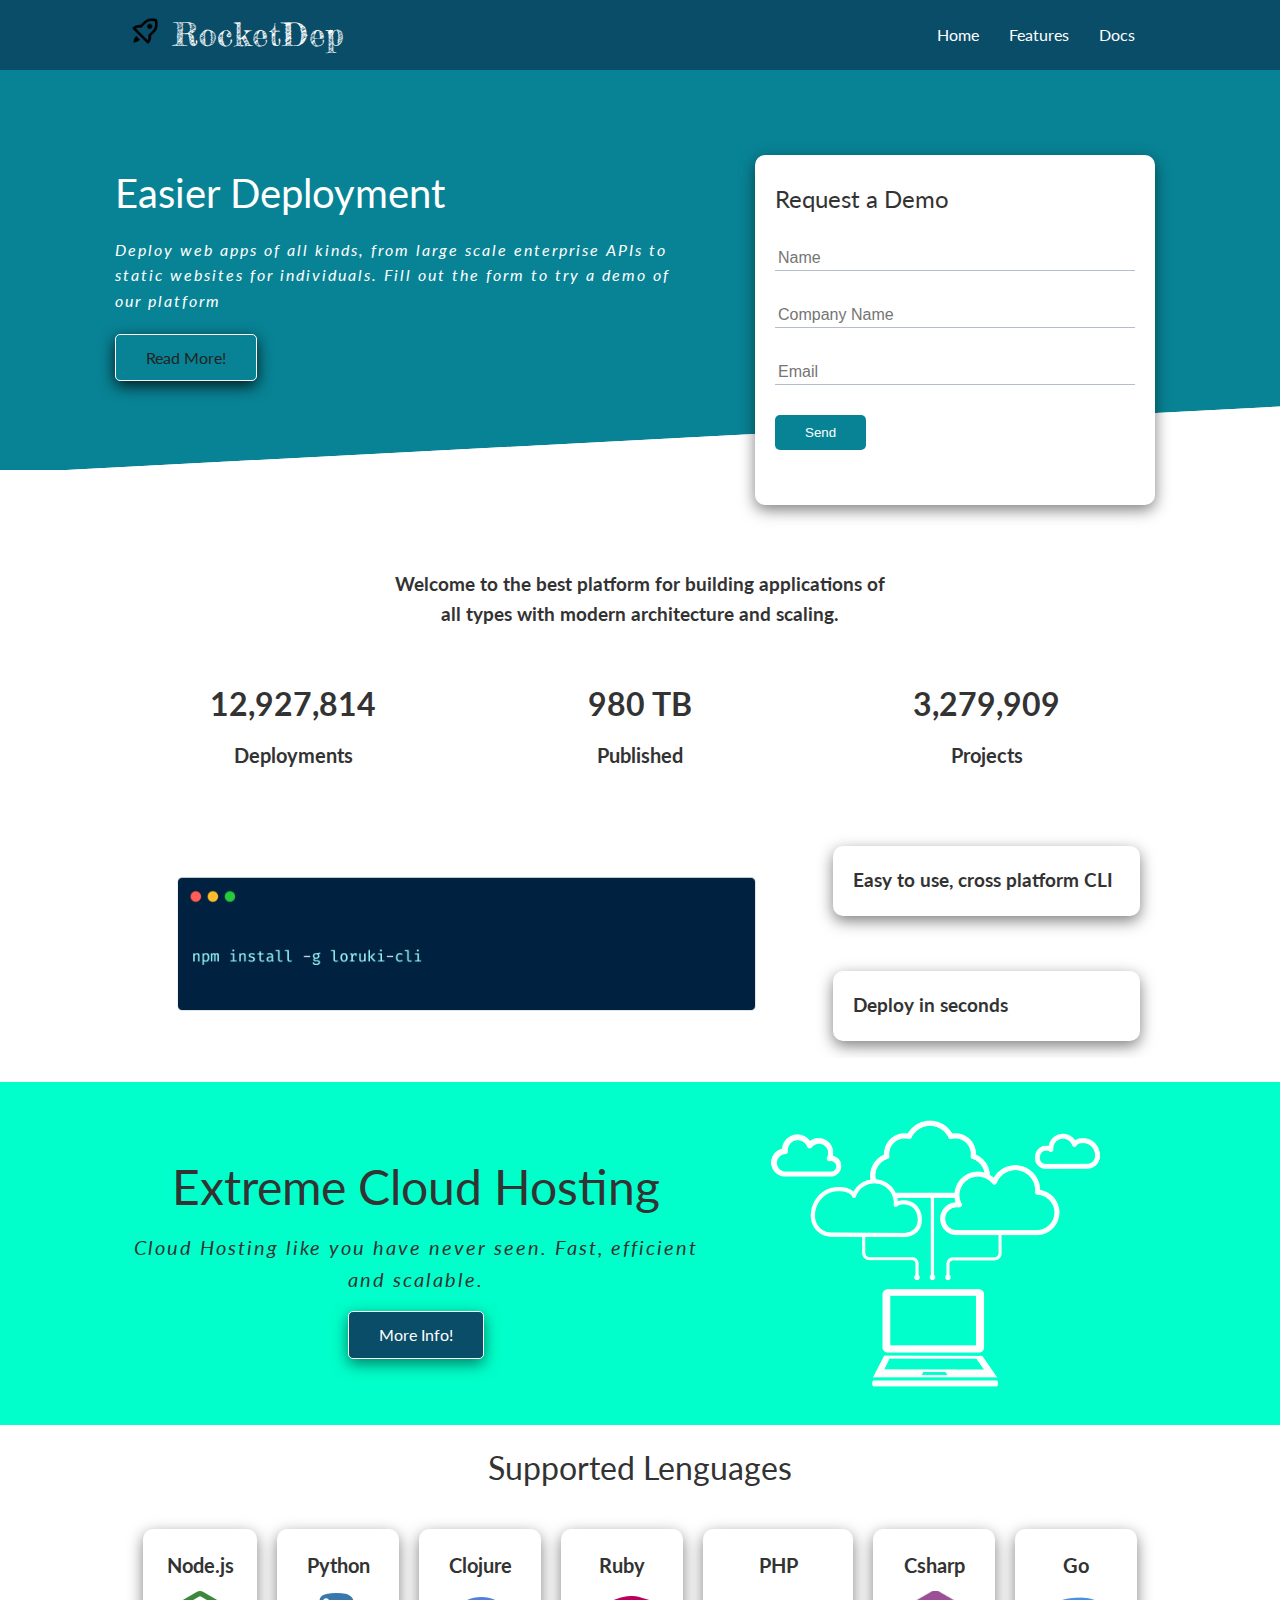
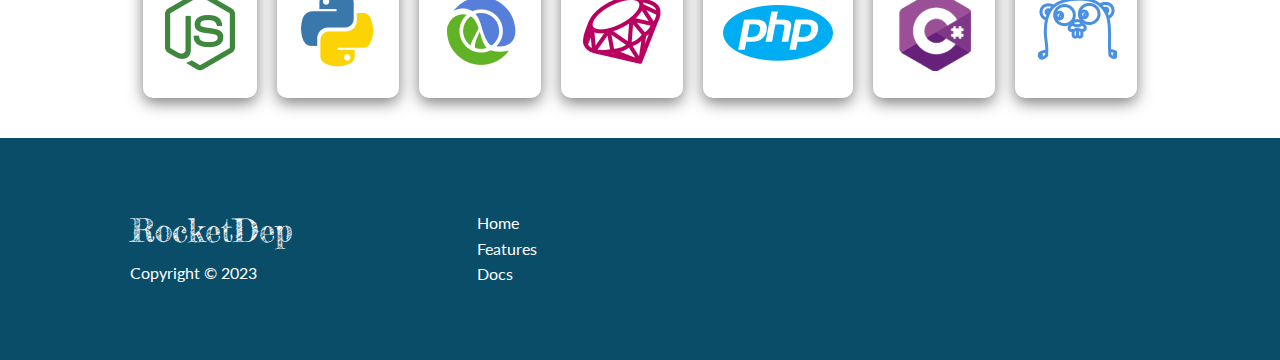
<file: index.html>
<!DOCTYPE html>
<html lang="en">
<head>
    <meta charset="UTF-8">
    <meta http-equiv="X-UA-Compatible" content="IE=edge">
    <meta name="viewport" content="width=device-width, initial-scale=1.0">
    <link rel="stylesheet" href="css/style.css"> <!-- CSS -->
   
    <link rel="stylesheet" href="css/utilities.css"> <!-- UTILITIES CSS -->
   
    <link rel="stylesheet" href="https://cdnjs.cloudflare.com/ajax/libs/font-awesome/6.4.0/css/all.min.css" integrity="sha512-iecdLmaskl7CVkqkXNQ/ZH/XLlvWZOJyj7Yy7tcenmpD1ypASozpmT/E0iPtmFIB46ZmdtAc9eNBvH0H/ZpiBw==" crossorigin="anonymous" referrerpolicy="no-referrer" /> <!-- FONT AWESOME CDN -->
    <title>RocketDep. | Cloud Hosting</title>
</head>
<body>
    
    <!-- NAVBAR -->
    <div class="navbar">
        <div class="container flex">
            <h1 class="logo"><img src="img/logos/rocket-regular-24.png" alt=""> RocketDep</h1>
            <nav>
                <ul>
                    <li><a href="index.html">Home</a></li>
                    <li><a href="features.html">Features</a></li>
                    <li><a href="docs.html">Docs</a></li>
                </ul>
            </nav>
        </div>
    </div>

    <!-- SHOWCASE -->
        <section class="showcase">
            <div class="container grid">
                <div class="showcase-text">
                    <h1>Easier Deployment</h1>
                    <p class="text-paragraph">Deploy web apps of all kinds, from large scale enterprise APIs to static websites for individuals. Fill out the form to try a demo of our platform</p>
                    <a href="features.html" class="btn btn-outline">Read More!</a>
                </div>
                <div class="showcase-form card">
                    <h2>Request a Demo</h2>
                    <form>
                        <div class="form-control">
                            <input type="text" name="name" placeholder="Name" required>
                        </div>
                        <div class="form-control">
                            <input type="text" name="company" placeholder="Company Name" required>
                        </div>
                        <div class="form-control">
                            <input type="email" name="email" placeholder="Email" required>
                        </div>
                        <input type="submit" value="Send" class="btn btn-primary">
                    </form>
                </div>
            </div>
        </section>

        <!-- STATS -->
        <section class="stats">
            <div class="container">
                <h3 class="stats-heading text-center">Welcome to the best platform for building applications of all types with modern architecture and scaling.</h3>

                <div class="grid grid-3 text-center my-4">
                    <div>
                        <i class="fas fa-server fa-3x"></i>  
                        <h3>12,927,814</h3>
                        <p class="text-secondary">Deployments</p>
                    </div>
                    <div>
                        <i class="fas fa-upload fa-3x"></i>  
                        <h3>980 TB</h3>
                        <p class="text-secondary">Published</p>
                    </div>
                    <div>
                        <i class="fas fa-file-code fa-3x"></i>  
                        <h3>3,279,909</h3>
                        <p class="text-secondary">Projects</p>
                    </div>
                </div>
            </div>
        </section>

        <!-- CLI -->
        <section class="cli">
            <div class="container grid">
                <img src="img/cli.png" alt="">
                <div class="card">
                    <h3>Easy to use, cross platform CLI</h3>
                </div>
                <div class="card">
                    <h3>Deploy in seconds</h3>
                </div>
            </div>
        </section>

        <!-- CLOUD -->
        <section class="cloud bg-light my-2 py-2">
            <div class="container grid">
                <div class="text-center">
                    <h2 class="lg">Extreme Cloud Hosting</h2>
                    <p class="lead text-paragraph my-1">Cloud Hosting like you have never seen. Fast, efficient and scalable.</p>
                    <a href="features.html" class="btn btn-dark">More Info!</a>
                </div>
                <img src="img/cloud.png" alt="">
            </div>
        </section>

        <!-- LANGUAGES -->
        <section class="languages">
            <h2 class="md text-center my-2">Supported Lenguages</h2>
            <div class="container flex">
                <div class="card">
                    <h4>Node.js</h4>
                    <img src="img/logos/node.png" alt="">
                </div>
                <div class="card">
                    <h4>Python</h4>
                    <img src="img/logos/python.png" alt="">
                </div>
                <div class="card">
                    <h4>Clojure</h4>
                    <img src="img/logos/clojure.png" alt="">
                </div>
                <div class="card">
                    <h4>Ruby</h4>
                    <img src="img/logos/ruby.png" alt="">
                </div>
                <div class="card">
                    <h4>PHP</h4>
                    <img src="img/logos/php.png" alt="">
                </div>
                <div class="card">
                    <h4>Csharp</h4>
                    <img src="img/logos/csharp.png" alt="">
                </div>
                <div class="card">
                    <h4>Go</h4>
                    <img src="img/logos/go.png" alt="">
                </div>
            </div>
        </section>

        <!-- FOOTER -->
        <footer class="footer bg-dark py-5">
            <div class="container grid grid-3">
                <div>
                    <h1>RocketDep</h1>
                    <p>Copyright &copy; 2023</p>
                </div>
                <nav>
                    <ul>
                        <li><a href="index.html">Home</a></li>
                        <li><a href="features.html">Features</a></li>
                        <li><a href="docs.html">Docs</a></li>
                    </ul>
                </nav>
                <div class="social">
                    <a href="#"><i class="fab fa-twitter fa-2x"></i></a>
                    <a href="#"><i class="fab fa-instagram fa-2x"></i></a>
                    <a href="#"><i class="fab fa-facebook fa-2x"></i></a>
                    <a href="#"><i class="fab fa-github fa-2x"></i></a>
                </div>
            </div>
        </footer>
</body>
</html>
</file>
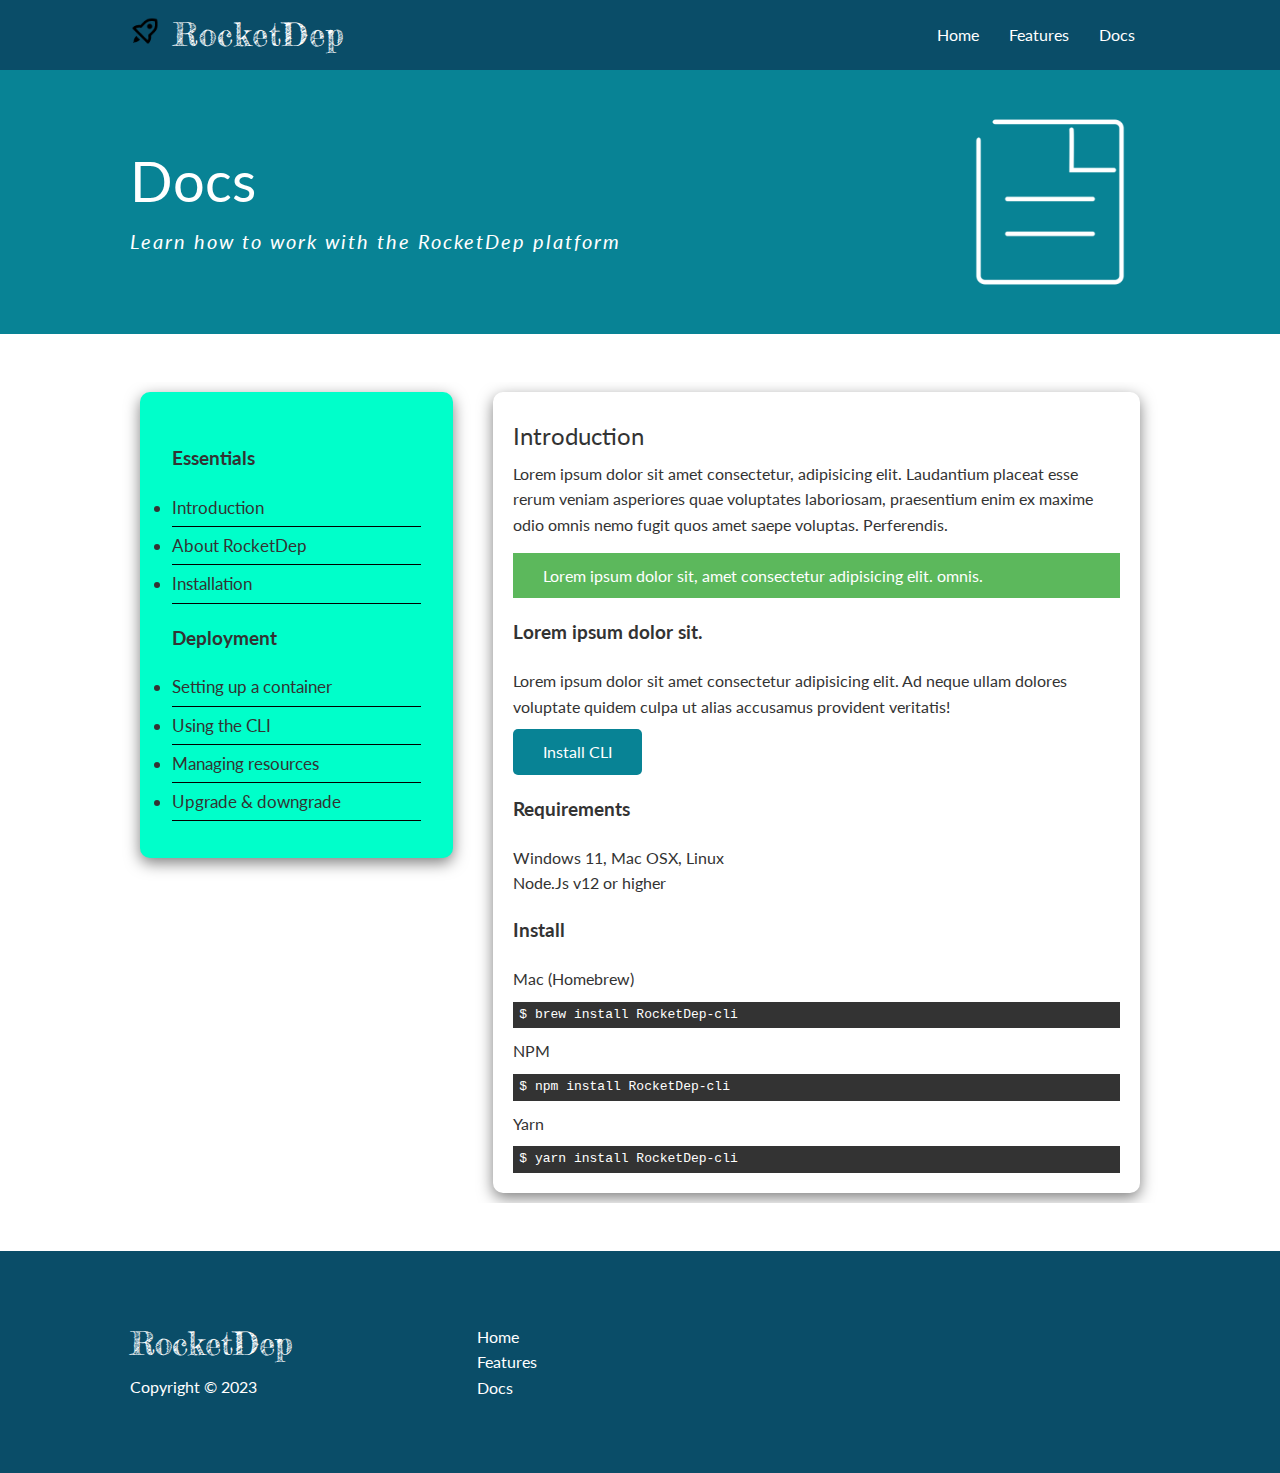
<file: docs.html>
<!DOCTYPE html>
<html lang="en">
<head>
    <meta charset="UTF-8">
    <meta http-equiv="X-UA-Compatible" content="IE=edge">
    <meta name="viewport" content="width=device-width, initial-scale=1.0">
    <link rel="stylesheet" href="css/style.css"> <!-- CSS -->
   
    <link rel="stylesheet" href="css/utilities.css"> <!-- UTILITIES CSS -->
   
    <link rel="stylesheet" href="https://cdnjs.cloudflare.com/ajax/libs/font-awesome/6.4.0/css/all.min.css" integrity="sha512-iecdLmaskl7CVkqkXNQ/ZH/XLlvWZOJyj7Yy7tcenmpD1ypASozpmT/E0iPtmFIB46ZmdtAc9eNBvH0H/ZpiBw==" crossorigin="anonymous" referrerpolicy="no-referrer" /> <!-- FONT AWESOME CDN -->
    <title>RocketDep. | Cloud Hosting</title>
</head>
<body>
    
    <!-- NAVBAR -->
    <div class="navbar">
        <div class="container flex">
            <h1 class="logo"><img src="img/logos/rocket-regular-24.png" alt=""> RocketDep</h1>
            <nav>
                <ul>
                    <li><a href="index.html">Home</a></li>
                    <li><a href="features.html">Features</a></li>
                    <li><a href="docs.html">Docs</a></li>
                </ul>
            </nav>
        </div>
    </div>

    <!-- HEAD -->
    <section class="docs-head bg-primary py-3">
        <div class="container grid">
            <div>
                <h1 class="xl">Docs</h1>
                <p class="lead text-paragraph">Learn  how to work with the RocketDep platform</p>
            </div>
            <img src="img/docs.png" alt="">
        </div>
    </section>

    <!-- DOCS MAIN -->
    <section class="docs-main my-4">
        <div class="container grid">
            <div class="card bg-light p-3">
                <h3 class="my-2">Essentials</h3>
                <nav>
                    <ul>
                        <li><a href="#">Introduction</a></li>
                        <li><a href="#">About RocketDep</a></li>
                        <li><a href="#">Installation</a></li>
                    </ul>
                </nav>

                <h3 class="my-2">Deployment</h3>
                <nav>
                    <ul>
                        <li><a href="#">Setting up a container</a></li>
                        <li><a href="#">Using the CLI</a></li>
                        <li><a href="#">Managing resources</a></li>
                        <li><a href="#">Upgrade & downgrade</a></li>
                    </ul>
                </nav>
            </div>
            <div class="card">
                <h2>Introduction</h2>
                <p>Lorem ipsum dolor sit amet consectetur, adipisicing elit. Laudantium placeat esse rerum veniam asperiores quae voluptates laboriosam, praesentium enim ex maxime odio omnis nemo fugit quos amet saepe voluptas. Perferendis.</p>
                
                <div class="alert alert-success">
                    <i class="fas fa-info"></i> Lorem ipsum dolor sit, amet consectetur adipisicing elit. omnis.
                </div>
                
                <h3>Lorem ipsum dolor sit.</h3>
                <p>Lorem ipsum dolor sit amet consectetur adipisicing elit. Ad neque ullam dolores voluptate quidem culpa ut alias accusamus provident veritatis!</p>
                <a href="#" class="btn btn-primary">Install CLI</a>

                <h3>Requirements</h3>
                <ul>
                    <li>Windows 11, Mac OSX, Linux</li>
                    <li>Node.Js v12 or higher</li>
                </ul>

                <h3>Install</h3>
                <p>Mac (Homebrew)</p>
                <pre><code>$ brew install RocketDep-cli</code></pre>

                <p>NPM</p>
                <pre><code>$ npm install RocketDep-cli</code></pre>

                <p>Yarn</p>
                <pre><code>$ yarn install RocketDep-cli</code></pre>
            </div>
        </div>
    </section>
    
    <!-- FOOTER -->
    <footer class="footer bg-dark py-5">
        <div class="container grid grid-3">
            <div>
                <h1>RocketDep</h1>
                <p>Copyright &copy; 2023</p>
            </div>
            <nav>
                <ul>
                    <li><a href="index.html">Home</a></li>
                    <li><a href="features.html">Features</a></li>
                    <li><a href="docs.html">Docs</a></li>
                </ul>
            </nav>
            <div class="social">
                <a href="#"><i class="fab fa-twitter fa-2x"></i></a>
                <a href="#"><i class="fab fa-instagram fa-2x"></i></a>
                <a href="#"><i class="fab fa-facebook fa-2x"></i></a>
                <a href="#"><i class="fab fa-github fa-2x"></i></a>
            </div>
        </div>
    </footer>
</body>
</html>
</file>
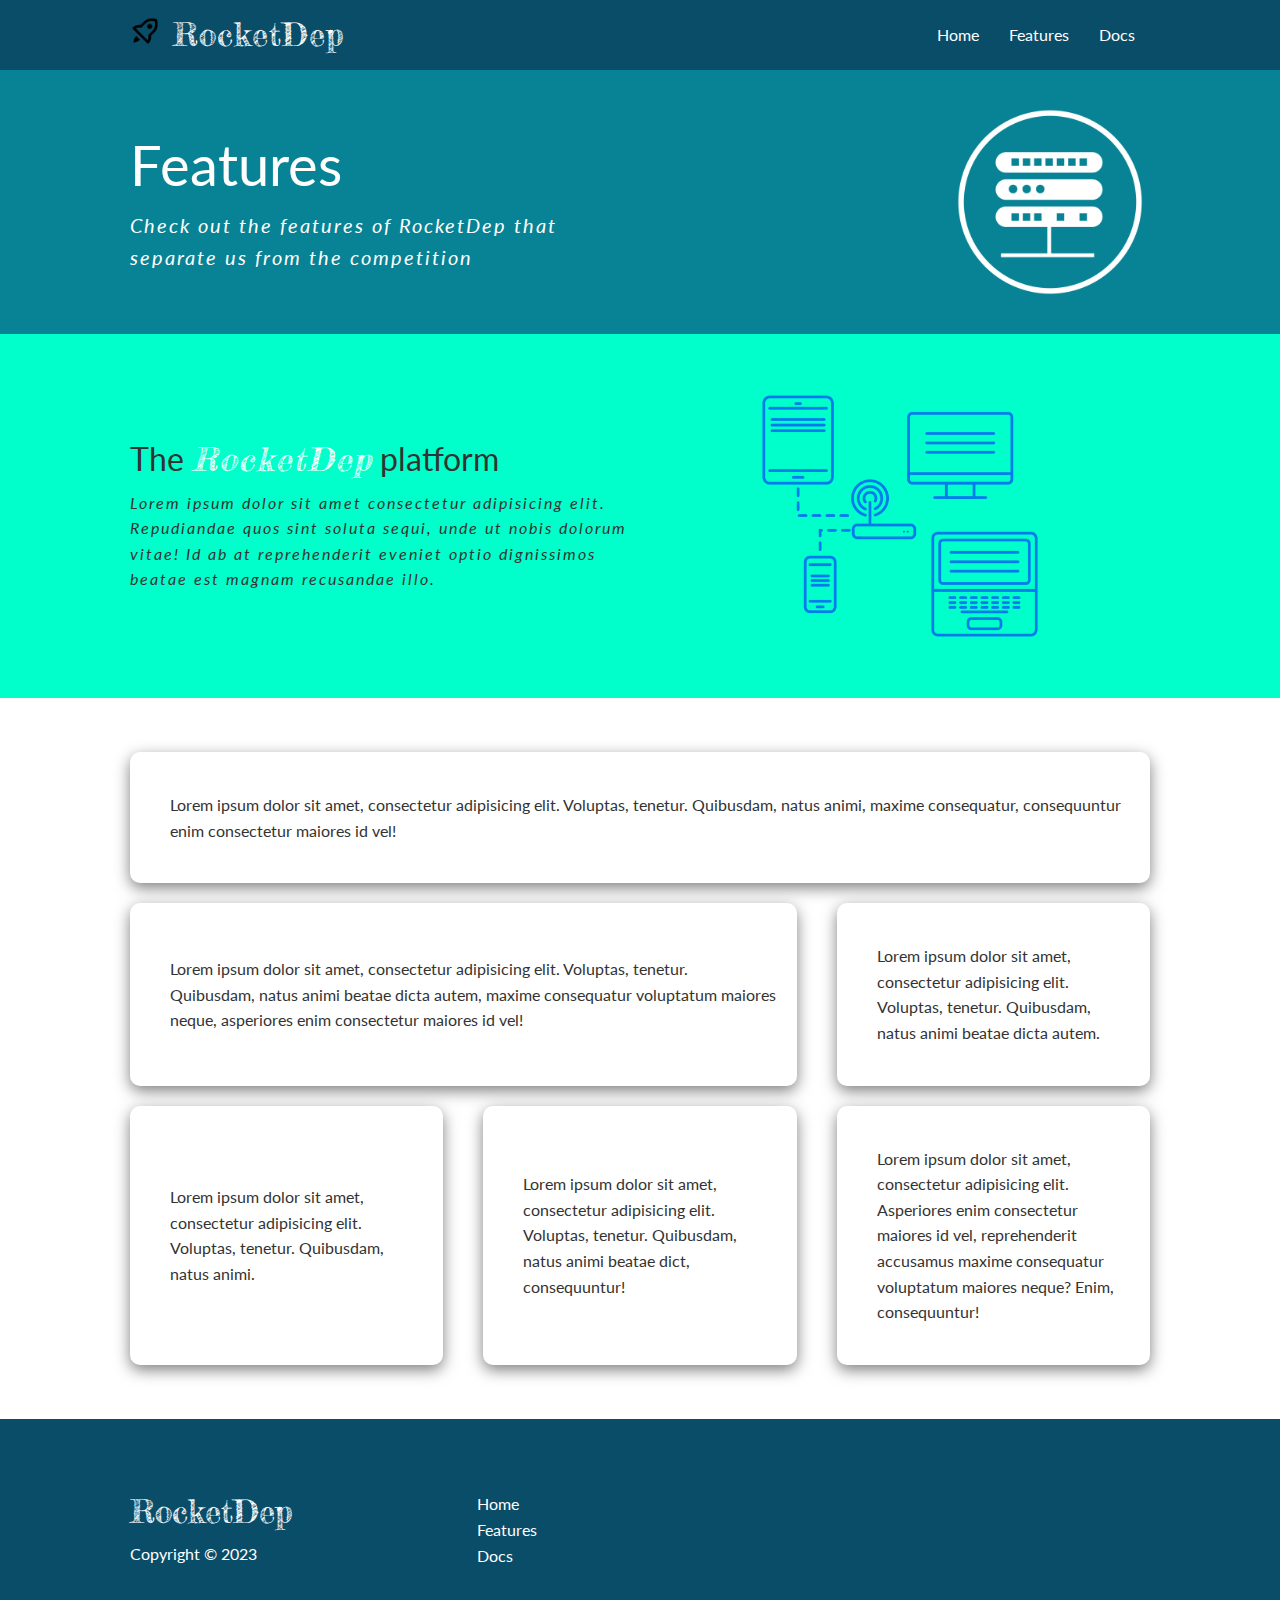
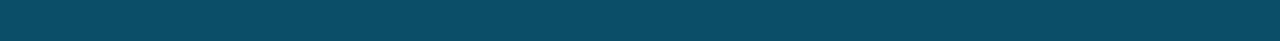
<file: features.html>
<!DOCTYPE html>
<html lang="en">
<head>
    <meta charset="UTF-8">
    <meta http-equiv="X-UA-Compatible" content="IE=edge">
    <meta name="viewport" content="width=device-width, initial-scale=1.0">
    <link rel="stylesheet" href="css/style.css"> <!-- CSS -->
   
    <link rel="stylesheet" href="css/utilities.css"> <!-- UTILITIES CSS -->
   
    <link rel="stylesheet" href="https://cdnjs.cloudflare.com/ajax/libs/font-awesome/6.4.0/css/all.min.css" integrity="sha512-iecdLmaskl7CVkqkXNQ/ZH/XLlvWZOJyj7Yy7tcenmpD1ypASozpmT/E0iPtmFIB46ZmdtAc9eNBvH0H/ZpiBw==" crossorigin="anonymous" referrerpolicy="no-referrer" /> <!-- FONT AWESOME CDN -->
    <title>RocketDep. | Cloud Hosting</title>
</head>
<body>
    
    <!-- NAVBAR -->
    <div class="navbar">
        <div class="container flex">
            <h1 class="logo"><img src="img/logos/rocket-regular-24.png" alt=""> RocketDep</h1>
            <nav>
                <ul>
                    <li><a href="index.html">Home</a></li>
                    <li><a href="features.html">Features</a></li>
                    <li><a href="docs.html">Docs</a></li>
                </ul>
            </nav>
        </div>
    </div>

    <!-- HEAD -->
    <section class="features-head bg-primary py-3">
        <div class="container grid">
            <div>
                <h1 class="xl">Features</h1>
                <p class="lead text-paragraph">Check out the features of RocketDep that separate us from the competition</p>
            </div>
            <img src="img/server.png" alt="">
        </div>
    </section>

    <!-- SUB HEAD -->
    <section class="features-sub-head bg-light py-3">
        <div class="container grid">
            <div>
                <h1 class="md"> The <span id="rocket">RocketDep</span> platform</h1>
                <p class="text-paragraph">Lorem ipsum dolor sit amet consectetur adipisicing elit. Repudiandae quos sint soluta sequi, unde ut nobis dolorum vitae! Id ab at reprehenderit eveniet optio dignissimos beatae est magnam recusandae illo.</p>
            </div>
            <img src="img/server2.png" alt="">
        </div>
    </section>

    <section class="features-main my-2">
        <div class="container grid grid-3">
            <div class="card flex">
                <i class="fas fa-server fa-3x"></i>
                <p>Lorem ipsum dolor sit amet, consectetur adipisicing elit. Voluptas, tenetur. Quibusdam, natus animi, maxime consequatur, consequuntur enim consectetur maiores id vel!</p>
            </div>
            <div class="card flex">
                <i class="fas fa-laptop-code fa-3x"></i>
                <p>Lorem ipsum dolor sit amet, consectetur adipisicing elit. Voluptas, tenetur. Quibusdam, natus animi beatae dicta autem, maxime consequatur voluptatum maiores neque,  asperiores enim consectetur maiores id vel!</p>
            </div>
            <div class="card flex">
                <i class="fas fa-database fa-3x"></i>
                <p>Lorem ipsum dolor sit amet, consectetur adipisicing elit. Voluptas, tenetur. Quibusdam, natus animi beatae dicta autem.</p>
            </div>
            <div class="card flex">
                <i class="fas fa-network-wired fa-3x"></i>
                <p>Lorem ipsum dolor sit amet, consectetur adipisicing elit. Voluptas, tenetur. Quibusdam, natus animi.</p>
            </div>
            <div class="card flex">
                <i class="fas fa-upload fa-3x"></i>
                <p>Lorem ipsum dolor sit amet, consectetur adipisicing elit. Voluptas, tenetur. Quibusdam, natus animi beatae dict, consequuntur!</p>
            </div>
            <div class="card flex">
                <i class="fas fa-power-off fa-3x"></i>
                <p>Lorem ipsum dolor sit amet, consectetur adipisicing elit. Asperiores enim consectetur maiores id vel, reprehenderit accusamus maxime consequatur voluptatum maiores neque? Enim, consequuntur!</p>
            </div>
        </div>
    </section>

        <!-- FOOTER -->
        <footer class="footer bg-dark py-5">
            <div class="container grid grid-3">
                <div>
                    <h1>RocketDep</h1>
                    <p>Copyright &copy; 2023</p>
                </div>
                <nav>
                    <ul>
                        <li><a href="index.html">Home</a></li>
                        <li><a href="features.html">Features</a></li>
                        <li><a href="docs.html">Docs</a></li>
                    </ul>
                </nav>
                <div class="social">
                    <a href="#"><i class="fab fa-twitter fa-2x"></i></a>
                    <a href="#"><i class="fab fa-instagram fa-2x"></i></a>
                    <a href="#"><i class="fab fa-facebook fa-2x"></i></a>
                    <a href="#"><i class="fab fa-github fa-2x"></i></a>
                </div>
            </div>
        </footer>
</body>
</html>
</file>
<file: css/style.css>
@import url('https://fonts.googleapis.com/css2?family=Lato:ital,wght@0,300;0,400;0,700;1,300;1,400;1,700&display=swap');
@import url('https://fonts.googleapis.com/css2?family=Fredericka+the+Great&display=swap');

:root {
    --primary-color: #088395;
    --secondary-color: #05BFDB;
    --light-color: #00FFCA;
    --dark-color: #0A4D68;
    --success-color: #5cb85c;
    --error-color: #d9534f;
}

* {
    box-sizing: border-box;
    padding: 0;
    margin: 0;
}

body {
    font-family: 'Lato',sans-serif;
    color: #333;
    line-height: 1.6;
}

ul {
    list-style-type: none;
}

a {
    text-decoration: none;
    color: #333;
}

h1, h2 {
    font-weight: 400;
    line-height: 1.2;
    margin: 10px 0;
}

p {
    margin: 10px 0;
}

img {
    width: 100%;
}

code, pre {
    background-color: #333;
    color: #fff;
    padding: 3px;
}

/* NAVBAR */
.navbar {
    background-color: var(--dark-color);
    color: #fff;
    height: 70px;
}

.navbar ul {
    display: flex;
}

.navbar .flex {
    justify-content: space-between;
}

.navbar a {
    color: #fff;
    padding: 10px;
    margin: 0 5px;
}

.navbar a:hover {
    border-bottom: 2px #fff solid;
}

.navbar .container h1 {
    font-family: 'Fredericka the Great', sans-serif;
    letter-spacing: 1px;

}

.logo img {
    max-width: 30px;
}

/* SHOWCASE */
.showcase {
    height: 400px;
    background-color: var(--primary-color);
    color: #fff;
    position: relative;
}

.showcase h1 {
    font-size: 40px;
}

.showcase p {
    margin: 20px 0;
}

.showcase a {
    color: #222;
    box-shadow: 0 5px 15px rgba(0, 0, 0, 0.8);
}

.showcase .grid {
    overflow: visible;
    grid-template-columns: 55% 45%;
    gap: 30px;
}

.showcase-form {
    position: relative;
    top: 60px;
    height: 350px;
    width: 400px;
    padding: 40px;
    z-index: 100;
    justify-self: flex-end;
}

.showcase .container p {
    font-style: italic;
}

.showcase-form .form-control {
    margin: 30px 0;
}

.showcase-form input[type="text"],
.showcase-form input[type="email"] {
    border: 0;
    border-bottom: 1px solid #b4becb;
    width: 100%;
    padding: 3px;
    font-size: 16px;
}

.showcase-form input:focus {
    outline: none;
}

.showcase::before,
.showcase::after {
    content: '';
    position: absolute;
    height: 100px;
    bottom: -70px;
    right: 0;
    left: 0;
    background: #fff;
    -webkit-transform: skewY(-3deg);
    -moz-transform: skewY(-3deg);
    -ms-transform: skewY(-3deg);
    transform: skewY(-3deg);
}

/* STATS */
.stats {
    padding-top: 100px;
}

.stats-heading {
    max-width: 500px;
    margin: auto;
}

.stats .grid h3 {
    font-size: 32px;
}

.stats .grid p {
    font-size: 20px;
    font-weight: bold;
}

/* CLI */
.cli .grid {
    grid-template-columns: repeat(3, 1fr);
    grid-template-rows: repeat(2, 1fr);
}

.cli .grid img {
    grid-column: 1 / span 2; 
    grid-row: 1 / span 2; 
}

/* CLOUD */
.cloud .grid {
    grid-template-columns: 4fr 3fr;
}

.cloud .container p {
    font-style: italic;
}

/* LENGUAGES */
.languages .flex {
    flex-wrap: wrap;
}

.languages .card{
    text-align: center;
    margin: 18px 10px 40px;
    transition: transform 0.2s ease-in;
}

.languages .card h4 {
    font-size: 20px;
    margin-bottom: 10px;
}

.languages .card:hover {
    transform: translateY(-15px);
}

/* FEATURES PAGE */
.features-head img,
.docs-head img {
    width: 200px;
    justify-self: flex-end;
}

.features-sub-head img {
    width: 300px;
    justify-self: center;
}

.features-main .card > i {
    margin-right: 20px;
}

.features-main .grid {
    padding: 30px;
}

.features-main .grid > *:first-child { /* agarra la primer card y la expande para que ocupe las 3 columnas */
    grid-column: 1 / span 3;
}

.features-main .grid > *:nth-child(2) { /* agarra la segunda card y la expande para que ocupe 2 columnas */
    grid-column: 1 / span 2;
}


span#rocket {
    font-family: 'Fredericka the Great', sans-serif;
    font-style: italic;
    color: #fff;
    letter-spacing: 2px;
}

/* DOCS PAGE */
.docs-main h3 {
    margin: 20px 0;
}

.docs-main .grid {
    grid-template-columns: 1fr 2fr;
    align-items: flex-start;
}

.docs-main nav li {
    font-size: 17px;
    padding-bottom: 5px;
    margin-bottom: 5px;
    border-bottom: 1px #000 solid;
    list-style-type: disc;
}

.docs-main a:hover {
    font-weight: bold;
}

/* FOOTER */
.footer .social a {
    margin: 0 10px;
}

.footer .container h1 {
    font-family: 'Fredericka the Great', sans-serif;
}


/* --- MEDIA QUERIES --- */
/* TABLETS AND UNDER */
@media(max-width: 768px) { 
   .grid,
   .showcase .grid,
   .stats .grid,
   .cli .grid,
   .cloud .grid {
    grid-template-columns: 1fr;
    grid-template-rows: 1fr;
   }

   .showcase {
    height: auto;
   }

   .showcase-text {
    text-align: center;
    margin-top: 40px;
   }

   .showcase-form {
    justify-self: center;
    margin: auto;
   }

   .cli .grid img {
        grid-column: 1; 
        grid-row: 1;
    }
}


/* MOBILE */
@media(max-width: 500px) {
    .navbar {
        height: 110px;
    }

    .navbar .flex {
        flex-direction: column;
    }

    .navbar ul {
        padding: 10px;
        background-color: rgba(0, 0, 0, 0.1);
    }
}
</file>
<file: css/utilities.css>
/* CONTAINER */
.container {
    max-width: 1100px;
    margin: 0 auto;
    overflow: auto;
    padding: 0 40px;
}

/* CARD */
.card {
    background-color: #fff;
    color: #333;
    border-radius: 10px;
    box-shadow: 0 5px 15px rgba(0, 0, 0, 0.5);
    padding: 20px;
    margin: 10px;
}

/* BTN */
.btn {
    display: inline-block;
    padding: 10px 30px;
    cursor: pointer;
    background-color: var(--primary-color);
    color: #fff;
    border: none;
    border-radius: 5px;
}

.btn-outline {
    background-color: transparent;
    border: 1px solid #fff;
}

.btn:hover {
    transform: scale(.95);
}

/* BACKGROUNDS AND COLORED BUTTONS */
    .bg-primary, 
    .btn-primary {
        background-color: var(--primary-color);
        color: #fff;
    }

    .bg-secondary, 
    .btn-secondary {
        background-color: var(--secondary-color);
        color: #fff;
    }

    .bg-dark, 
    .btn-dark {
        background-color: var(--dark-color);
        color: #fff;
    }

    .bg-light, 
    .btn-light {
        background-color: var(--light-color);
        color: #333;
    }

    .btn-dark {
        box-shadow: 0 5px 15px rgba(0, 0, 0, 0.5);
        border: 1px #fff solid ;
    }

    .bg-primary a, 
    .btn-primary a,
    .bg-secondary a, 
    .btn-secondary a,
    .bg-dark a, 
    .btn-dark a {
        color: #fff;
    }

/* TEXT */
.text-paragraph {
    font-style: italic;
    letter-spacing: 2px;
}

.text-center {
    text-align: center;
}

.lead {
    font-size: 20px;
}

.sm {
    font-size: 1rem;
}

.md {
    font-size: 2rem;
}

.lg {
    font-size: 3rem;
}

.xl {
    font-size: 3.5rem;
}

/* ALERT */
.alert {
    background-color: var(--light-color);
    padding: 10px 20px;
    margin: 15px 0;
}

.alert i {
    margin-right: 10px;
}

.alert-success {
    background-color: var(--success-color);
    color: #fff;
}

.alert-error {
    background-color: var(--error-color);
    color: #fff;
}


/* FLEX */
.flex {
    display: flex;
    justify-content: center;
    align-items: center;
    height: 100%;
}

/* GRID */
.grid {
    display: grid;
    grid-template-columns: repeat(2, 1fr);
    gap: 20px;
    justify-content: center;
    align-items: center;
    height: 100%;
}

.grid-3 {
    grid-template-columns: repeat(3, 1fr);
}

/* MARGIN */
.my-1 {
    margin: 1rem 0; /* 16px = 1rem */
}

.my-2 {
    margin: 1.5rem 0;
}

.my-3 {
    margin: 2rem 0; /* 32px = 2rem */
}

.my-4 {
    margin: 3rem 0;
}

.my-5 {
    margin: 4rem 0;
}

.m-1 {
    margin: 1rem; /* 16px = 1rem */
}

.m-2 {
    margin: 1.5rem;
}

.m-3 {
    margin: 2rem; /* 32px = 2rem */
}

.m-4 {
    margin: 3rem;
}

.m-5 {
    margin: 4rem;
}

/* PADDING */
.py-1 {
    padding: 1rem 0; /* 16px = 1rem */
}

.py-2 {
    padding: 1.5rem 0;
}

.py-3 {
    padding: 2rem 0; /* 32px = 2rem */
}

.py-4 {
    padding: 3rem 0;
}

.py-5 {
    padding: 4rem 0;
}

.p-1 {
    padding: 1rem; /* 16px = 1rem */
}

.p-2 {
    padding: 1.5rem;
}

.p-3 {
    padding: 2rem; /* 32px = 2rem */
}

.p-4 {
    padding: 3rem;
}

.p-5 {
    padding: 4rem;
}
</file>
